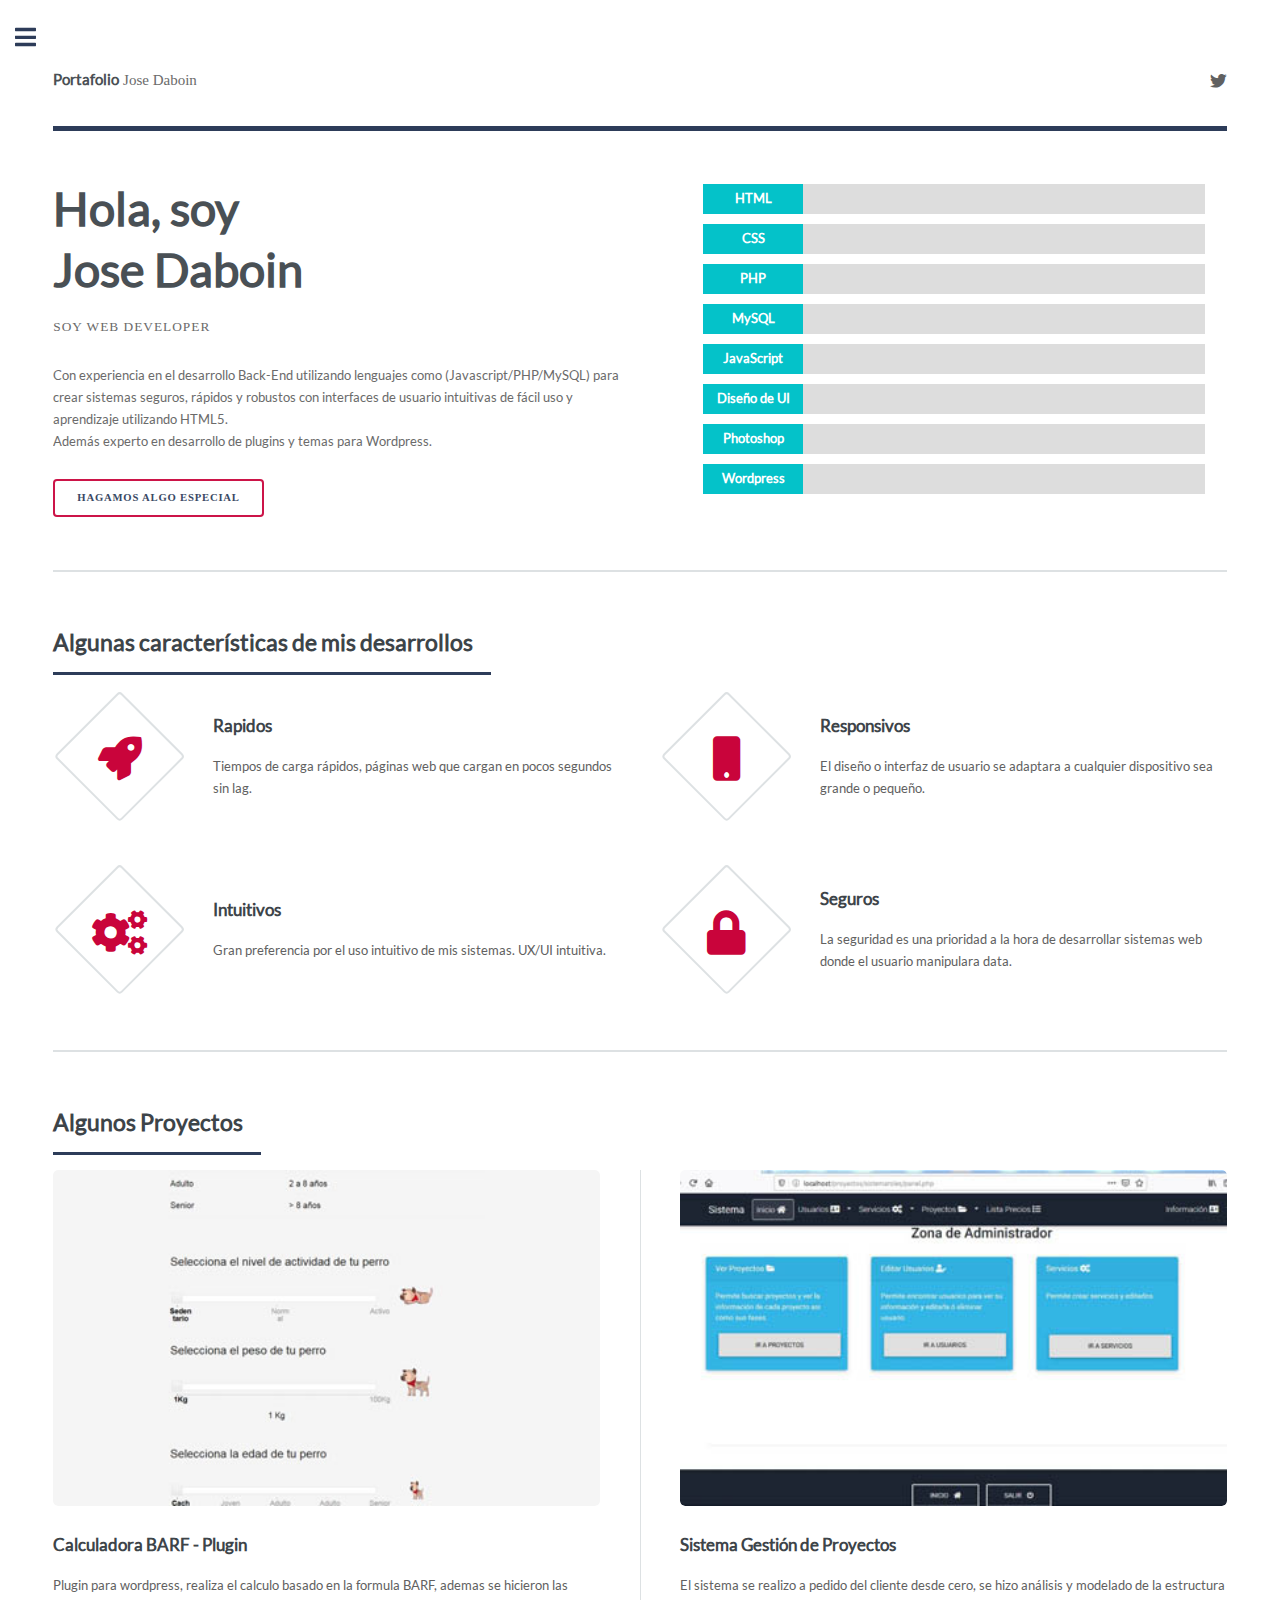
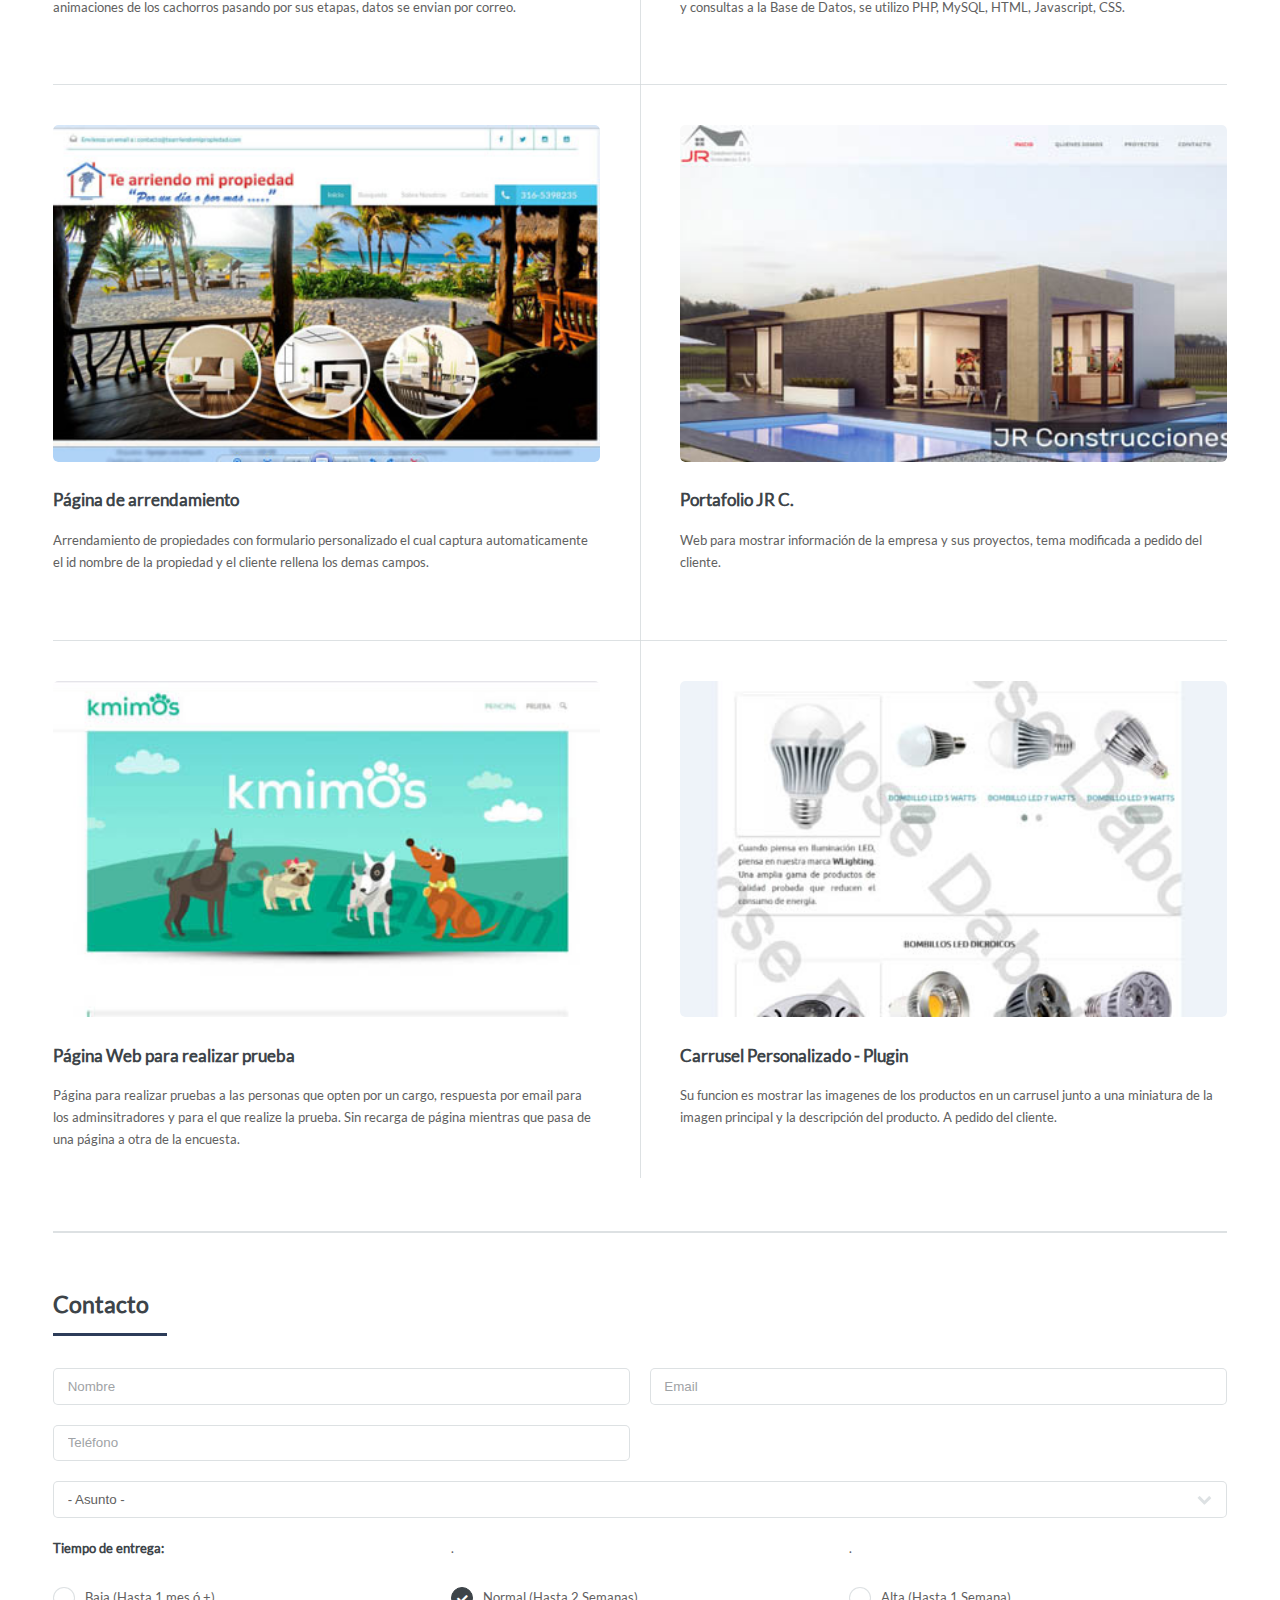
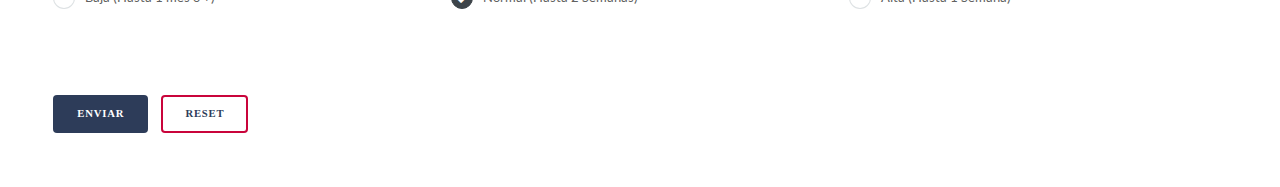
<file: index.html>
<!DOCTYPE HTML>

<html lang="es">
	<head>
		<title>Jose Felipe Daboin Valera | josedaboinv</title>
		<meta name="description" content="Portafolio web de Jose Daboin, Web Developer, desarrollo sitios y aplicaciones Web utilizando lenguajes como HTML5 PHP Javascript. Experto en Wordpress">
		<meta charset="utf-8" />
		<link rel="canonical" href="https://josedaboinv.github.io/" />
		<meta name="viewport" content="width=device-width, initial-scale=1, user-scalable=no" />	
		<meta property="og:type" content="article" />
		<meta property="og:title" content="Jose Felipe Daboin Valera | josedaboinv" />
		<meta property="og:description" content="Portafolio web de Jose Daboin, Web Developer, desarrollo sitios y aplicaciones Web utilizando lenguajes como HTML5 PHP Javascript. Experto en Wordpress" />
		<meta property="og:image" content="https://josedaboinv.github.io/images/josedaboinsocial.png" />
		<meta property="og:url" content="https://josedaboinv.github.io/" />
		<meta property="og:site_name" content="Jose Felipe Daboin Valera" />
		<meta name="twitter:title" content="Jose Felipe Daboin Valera | josedaboinv">
		<meta name="twitter:description" content="Portafolio web de Jose Daboin, Web Developer, desarrollo sitios y aplicaciones Web utilizando lenguajes como HTML5 PHP Javascript. Experto en Wordpress">
		<meta name="twitter:image" content="https://josedaboinv.github.io/images/josedaboinsocial.png">
		<meta name="twitter:site" content="@josedaboinv">
		<meta name="twitter:creator" content="@josedaboinv">		
		<link rel="icon"  type="image/png"  href="favicon2.png">
		<link rel="stylesheet" href="assets/css/main.css" />
		<meta name="google-site-verification" content="BMXy4KEHOt7tzAjM5jwN40KdyVfowk1-WPLB0gwUYv4" />
	</head>
	<body class="is-preload">
		
		<!-- preloader start -->
		<div id="preloader">
			<div class="flex-container">
			<div class="row"> 
			<div class="flex-item"> 
				<img src="images/josedaboinpreload.png" class="">
			</div>
			</div>
			</div>
			
			<span class="cssload-loader"><img src="images/ball-triangle.svg" width="40" alt=""></span>
		</div>
		<!-- /.end preloader -->
		
		<!-- Wrapper -->
			<div id="wrapper" class="top_pg">

				<!-- Main -->
					<div id="main">
						<div class="inner">

							<!-- Header -->
								<header id="header">
									<a href="index.html" class="logo"><strong>Portafolio</strong> Jose Daboin</a>
									<ul class="icons">
										<li><a href="https://twitter.com/josedaboinv" target="_blank" class="icon brands fa-twitter"><span class="label">Twitter</span></a></li>
										<!--
										<li><a href="#" class="icon brands fa-facebook-f"><span class="label">Facebook</span></a></li>
										<li><a href="#" class="icon brands fa-snapchat-ghost"><span class="label">Snapchat</span></a></li>
										<li><a href="#" class="icon brands fa-instagram"><span class="label">Instagram</span></a></li>
										<li><a href="#" class="icon brands fa-medium-m"><span class="label">Medium</span></a></li> -->
									</ul>
								</header>

							<!-- Banner -->
								<section id="banner">
									<div class="row">
										<div class="col-6 col-12-small">
												<div class="content howare">
												<header>
													<h1 class="title-nm">Hola, soy<br />
													Jose Daboin</h1>
													<p>Soy Web Developer</p>
												</header>
												<p>Con experiencia en el desarrollo Back-End utilizando lenguajes como (Javascript/PHP/MySQL) para crear sistemas seguros, rápidos y robustos con interfaces de usuario intuitivas de fácil uso y aprendizaje utilizando HTML5.<br>
												Además experto en desarrollo de plugins y temas para Wordpress. </p>
												<ul class="actions">
													<li class=""><a style="display:block !important;" href="javascript:void(0)" rel="nofollow"  class="button big targetc btn-nm" data-section="contac_pg">Hagamos algo especial</a></li>
												</ul>
											</div>
										</div>
										
										<div class="col-6 col-12-small">
											<span class="image object">
												
												<div class="container-sk">
												  <div class="skills pc90"><span class="sk-text"><span>HTML</span></span> <span class="porcent-sk">90%</span></div>
												</div>
												
												<div class="container-sk">
												  <div class="skills pc90"><span class="sk-text"><span>CSS</span></span> <span class="porcent-sk">90%</span></div>
												</div>
												<div class="container-sk">
												  <div class="skills pc85"><span class="sk-text"><span>PHP</span></span> <span class="porcent-sk">85%</span></div>
												</div>
												
												<div class="container-sk">
												  <div class="skills pc85"><span class="sk-text"><span>MySQL</span></span> <span class="porcent-sk">85%</span></div>
												</div>
												
												<div class="container-sk">
												  <div class="skills pc80"><span class="sk-text"><span>JavaScript</span></span> <span class="porcent-sk">80%</span></div>
												</div>
												
												<div class="container-sk">
												  <div class="skills pc50"><span class="sk-text"><span>Diseño de UI</span></span> <span class="porcent-sk">50%</span></div>
												</div>
												
												<div class="container-sk">
												  <div class="skills pc50"><span class="sk-text"><span>Photoshop</span></span> <span class="porcent-sk">50%</span></div>
												</div>

												<div class="container-sk">
												  <div class="skills pc90"><span class="sk-text"><span>Wordpress</span></span> <span class="porcent-sk">90%</span></div>
												</div>
												
											</span>
										</div>
									</div>
								</section>

							<!-- Section -->
								<section> 
									<header class="major caract carac_pg">
										<h2>Algunas características de mis desarrollos</h2>
									</header>
									<div class="features">
										<article>
											<span class="icon solid fa-rocket"></span>
											<div class="content">
												<h3>Rapidos</h3>
												<p>Tiempos de carga rápidos, páginas web que cargan en pocos segundos sin lag.</p>
											</div>
										</article>
										<article>
											<span class="icon solid fa-mobile"></span>
											<div class="content">
												<h3>Responsivos</h3>
												<p>El diseño o interfaz de usuario se adaptara a cualquier dispositivo sea grande o pequeño.</p>
											</div>
										</article>
										<article>
											<span class="icon solid fa-cogs"></span>
											<div class="content">
												<h3>Intuitivos</h3>
												<p>Gran preferencia por el uso intuitivo de mis sistemas. UX/UI intuitiva.</p>
											</div>
										</article>
										<article>
											<span class="icon solid fa-lock"></span>
											<div class="content">
												<h3>Seguros</h3>
												<p>La seguridad es una prioridad a la hora de desarrollar sistemas web donde el usuario manipulara data.</p>
											</div>
										</article>
									</div>
								</section>

								<!-- Section -->
								<section class="proy_pg">
									<header class="major">
										<h2>Algunos Proyectos</h2>
									</header>
									<div class="posts">
										<article>
											<a href="javascript:void(0)" rel="nofollow"  class="image"><img src="images/barf/small.jpg" alt="" /></a>
											<h3>Calculadora BARF - Plugin</h3>
											<p>Plugin para wordpress, realiza el calculo basado en la formula BARF, ademas se hicieron las animaciones de los cachorros pasando por sus etapas, datos se envian por correo. </p>
											<ul class="actions">
												<li><a href="#" class="button">More</a></li>
											</ul>
										</article>
										<article>
											<a href="javascript:void(0)" rel="nofollow"  class="image"><img src="images/sis/small.jpg" alt="" /></a>
											<h3>Sistema Gestión de Proyectos</h3>
											<p>El sistema se realizo a pedido del cliente desde cero, se hizo análisis y modelado de la estructura y consultas a la Base de Datos, se utilizo PHP, MySQL, HTML, Javascript, CSS.</p>
											<ul class="actions">
												<li><a href="#" class="button">More</a></li>
											</ul>
										</article>
										<article>
											<a href="javascript:void(0)" rel="nofollow"  class="image"><img src="images/arre/small.jpg" alt="" /></a>
											<h3>Página de arrendamiento</h3>
											<p>Arrendamiento de propiedades con formulario personalizado el cual captura automaticamente el id nombre de la propiedad y el cliente rellena los demas campos.</p>
											<ul class="actions">
												<li><a href="#" class="button">More</a></li>
											</ul>
										</article>
										<article>
											<a href="javascript:void(0)" rel="nofollow"  class="image"><img src="images/jr/small.jpg" alt="" /></a>
											<h3>Portafolio JR C.</h3>
											<p>Web para mostrar información de la empresa y sus proyectos, tema modificada a pedido del cliente.<br></p>
											<ul class="actions">
												<li><a href="#" class="button">More</a></li>
											</ul>
										</article>
										<article> 
											<a href="javascript:void(0)" rel="nofollow" class="image"><img src="images/srv/small.jpg" alt="" /></a>
											<h3>Página Web para realizar prueba</h3>
											<p>Página para realizar pruebas a las personas que opten por un cargo, respuesta por email para los adminsitradores y para el que realize la prueba. Sin recarga de página mientras que pasa de una página a otra de la encuesta. 
</p>
											<ul class="actions">
												<li><a href="#" class="button">More</a></li>
											</ul>
										</article>
										<article>
											<a href="javascript:void(0)"  rel="nofollow" class="image"><img src="images/wpplug2/small.jpg" alt="" /></a>
											<h3>Carrusel Personalizado - Plugin</h3>
											<p>Su funcion es mostrar las imagenes de los productos en un carrusel junto a una miniatura de la imagen principal y la descripción del producto. A pedido del cliente.<br></p>
											<ul class="actions " >
												<li><a href="#" class="button">More</a></li>
											</ul>
										</article>
									</div>
								</section>
								
								<!-- Section -->
								<section> 
									<header class="major caract contac_pg">
										<h2>Contacto</h2>
									</header>
									<!-- Form -->
									<h3></h3>

									<form method="post" action="javascript:void(0)">
										<div class="row gtr-uniform">
											<div class="col-6 col-12-xsmall">
												<input type="text" name="name" id="name" value="" placeholder="Nombre" required />
											</div>
											<div class="col-6 col-12-xsmall">
												<input type="email" name="email" id="email" value="" placeholder="Email" required />
											</div>
											<div class="col-6 col-12-xsmall">
												<input type="text" name="telf" id="telf" value="" placeholder="Teléfono" required />
											</div>
											<div class="col-6 col-12-xsmall">												
											</div>
											<!-- Break -->
											<div class="col-12">
												<select name="category" id="category" required>
													<option value="">- Asunto -</option>
													<option value="APP">Desarrollo App Web (PHP-MySQL-HTML-CSS-Javascript)</option>
													<option value="Página estática">Desarrollo de Página Web estática (Pre-Diseño)</option>
													<option value="Página Wordpress">Desarrollo de Página Web Wordpress (Pre-Diseño)</option>
													<option value="Plugin">Desarrollo de Plugin Wordpress</option>
													<option value="MOD PHP">Modificación PHP ó DB MySQL</option>
													<option value="MOD WP">Modificación de Wordpress</option>													
													<option value="Seguridad">Verificar Seguridad de Forms PHP/DB</option>
													<option value="plantilla HTML">Crear plantilla HTML a partir de diseño gráfico personalizado</option>
													<option value="plantilla Wordpress">Crear plantilla Wordpress a partir de diseño gráfico personalizado</option>													
												</select>
											</div>
											<!-- Break -->
											
											<div class="col-4 col-12-small">
												<p><b>Tiempo de entrega:</b></p>
												<input type="radio" id="demo-priority-low" name="demo-priority" >
												<label for="demo-priority-low">Baja (Hasta 1 mes ó +)</label>
											</div>
											<div class="col-4 col-12-small">
											<p>.</p>
												<input type="radio" id="demo-priority-normal" name="demo-priority" checked>
												<label for="demo-priority-normal">Normal (Hasta 2 Semanas)</label>
											</div>
											<div class="col-4 col-12-small">
											<p>.</p>
												<input type="radio" id="demo-priority-high" name="demo-priority">
												<label for="demo-priority-high">Alta (Hasta 1 Semana)</label>
											</div>
											<!-- Break -->
											<div class="col-6 col-12-small">
												
											</div>
											<div class="col-6 col-12-small">
												
											</div>
											<!-- Break -->
											<div class="col-12">
												
											</div>
											<!-- Break -->
											<div class="col-12">
											<p id="errorfm"></p>
											<div class="loader" id="loader"></div>	
												<ul class="actions">
													<li>
														<input type="submit" value="Enviar" id="submitbt1" class="primary" onclick="sumib_form()" />
													</li>
													<li><input type="reset" id="rest" value="Reset" /></li>
												</ul>																							
											</div>
										</div>
									</form>
								</section>

						</div>
					</div>

				<!-- Sidebar -->
					<div id="sidebar">
						<div class="inner">

							<!-- Search -->
								<section id="search" class="alt">
									<!--<form  action="#"  autocomplete="off">
										<input type="text" name="query" id="query" placeholder="Buscar" />
									</form>-->
								</section>

							<!-- Menu -->
								<nav id="menu">
									<img src="images/josedaboinv.png" class="logo">
									
									<header class="major">
										<h2>Menu</h2>										
									</header>
									
									<ul>
										<li><a href="javascript:void(0)" rel="nofollow" class="targetc" data-section="top_pg">Inicio</a></li>
										<li><a href="javascript:void(0)" rel="nofollow" class="targetc" data-section="carac_pg">Características</a></li>
										<li><a href="javascript:void(0)" rel="nofollow" class="targetc" data-section="proy_pg">Proyectos</a></li>
										<li><a href="javascript:void(0)" rel="nofollow" class="targetc" data-section="contac_pg" >Contacto</a></li>										
									</ul>
								</nav>
							
							<!-- Section -->
								<section>
									<header class="major">
										<h2>Contactame</h2>
									</header>
									<p></p>
									<ul class="contact">
										<li class="icon solid fa-envelope"><a href="#" rel="nofollow">josedaboin03@gmail.com</a></li>
										<li class="icon solid fa-phone">(+56)985991367</li>										
									</ul>
								</section>

							<!-- Footer -->
								<footer id="footer">
									<p class="copyright">Edición y animación: <b>Jose Daboin</b>. Design: <a href="https://html5up.net" rel="nofollow">HTML5 UP</a></p>
								</footer>

						</div>
					</div>

			</div>
			<a class="backtop targetc" id="backtop" data-section="top_pg" rel="nofollow"> <span class="icon solid fa-arrow-up"></span> </a>
			
			
		<!-- Scripts -->
			<!--<script src="assets/js/jquery-3.4.1.min.js"></script>-->
			<script src="assets/js/jquery.min.js"></script>
			<script src="assets/js/browser.min.js"></script>
			<script src="assets/js/breakpoints.min.js"></script>
			<script src="assets/js/util.js"></script>
			<script src="assets/js/main.js"></script>
			<script src="assets/js/velocity.min.js"></script>
			<script src="assets/js/other.js"></script>
	</body>
</html>
</file>
<file: assets/css/main.css>
@import url(fontawesome-all.min.css);

@font-face {
  font-family: "Raleway";
  src: url("../../assets/fonts/Lato-Regular.ttf");
}
/*
	Editorial by HTML5 UP
	html5up.net | @ajlkn
	Free for personal and commercial use under the CCA 3.0 license (html5up.net/license)
*/
html, body, div, span, applet, object,
iframe, h1, h2, h3, h4, h5, h6, p, blockquote,
pre, a, abbr, acronym, address, big, cite,
code, del, dfn, em, img, ins, kbd, q, s, samp,
small, strike, strong, sub, sup, tt, var, b,
u, i, center, dl, dt, dd, ol, ul, li, fieldset,
form, label, legend, table, caption, tbody,
tfoot, thead, tr, th, td, article, aside,
canvas, details, embed, figure, figcaption,
footer, header, hgroup, menu, nav, output, ruby,
section, summary, time, mark, audio, video {
  margin: 0;
  padding: 0;
  border: 0;
  font-size: 100%;
  font-family: "Raleway";
  vertical-align: baseline; }

article, aside, details, figcaption, figure,
footer, header, hgroup, menu, nav, section {
  display: block; }

body {
  line-height: 1; }

ol, ul {
  list-style: none; }

blockquote, q {
  quotes: none; }
  blockquote:before, blockquote:after, q:before, q:after {
    content: '';
    content: none; }

table {
  border-collapse: collapse;
  border-spacing: 0; }

body {
  -webkit-text-size-adjust: none;   
  }

mark {
  background-color: transparent;
  color: inherit; }

input::-moz-focus-inner {
  border: 0;
  padding: 0; }

input, select, textarea {
  -moz-appearance: none;
  -webkit-appearance: none;
  -ms-appearance: none;
  appearance: none; }

/* Basic */
@-ms-viewport {
  width: device-width; }

body {
  -ms-overflow-style: scrollbar; }

@media screen and (max-width: 480px) {
  html, body {
    min-width: 320px; } }

html {
  box-sizing: border-box; }

*, *:before, *:after {
  box-sizing: inherit; }

body {
  background: #ffffff; }
  body.is-preload *, body.is-preload *:before, body.is-preload *:after, body.is-resizing *, body.is-resizing *:before, body.is-resizing *:after {
    -moz-animation: none !important;
    -webkit-animation: none !important;
    -ms-animation: none !important;
    animation: none !important;
    -moz-transition: none !important;
    -webkit-transition: none !important;
    -ms-transition: none !important;
    transition: none !important; }

/* Type */
body, input, select, textarea {
  color: #616161;
  font-family: "Open Sans", sans-serif;
  font-size: 13pt;
  font-weight: 400;
  line-height: 1.65; }
  @media screen and (max-width: 1680px) {
    body, input, select, textarea {
      font-size: 11pt; } }
  @media screen and (max-width: 1280px) {
    body, input, select, textarea {
      font-size: 10pt; } }
  @media screen and (max-width: 360px) {
    body, input, select, textarea {
      font-size: 9pt; } }

a {
  -moz-transition: color 0.2s ease-in-out, border-bottom-color 0.2s ease-in-out;
  -webkit-transition: color 0.2s ease-in-out, border-bottom-color 0.2s ease-in-out;
  -ms-transition: color 0.2s ease-in-out, border-bottom-color 0.2s ease-in-out;
  transition: color 0.2s ease-in-out, border-bottom-color 0.2s ease-in-out;
  border-bottom: dotted 1px;
  color: #2d3c59;
  text-decoration: none; }
  a:hover {
    border-bottom-color: #2d3c59;
    color: #2d3c59 !important; }
    a:hover strong {
      color: inherit; }

strong, b {
  color: #3d4449;
  font-weight: 600; }

em, i {
  font-style: italic; }

p {
  margin: 0 0 2em 0; }

h1, h2, h3, h4, h5, h6 {
  color: #3d4449;
  font-family: "Raleway";
  font-weight: 700;
  line-height: 1.5;
  margin: 0 0 1em 0; }
  h1 a, h2 a, h3 a, h4 a, h5 a, h6 a {
    color: inherit;
    text-decoration: none;
    border-bottom: 0; }

h1 {
  font-size: 4em;
  margin: 0 0 0.5em 0;
  line-height: 1.3; }

h2 {
  font-size: 1.75em; }

h3 {
  font-size: 1.25em; }

h4 {
  font-size: 1.1em; }

h5 {
  font-size: 0.9em; }

h6 {
  font-size: 0.7em; }

@media screen and (max-width: 1680px) {
  h1 {
    font-size: 3.5em; } }

@media screen and (max-width: 980px) {
  h1 {
    font-size: 3.25em; } }

@media screen and (max-width: 736px) {
  h1 {
    font-size: 2em;
    line-height: 1.4; }
  h2 {
    font-size: 1.5em; } }

sub {
  font-size: 0.8em;
  position: relative;
  top: 0.5em; }

sup {
  font-size: 0.8em;
  position: relative;
  top: -0.5em; }

blockquote {
  border-left: solid 3px rgba(210, 215, 217, 0.75);
  font-style: italic;
  margin: 0 0 2em 0;
  padding: 0.5em 0 0.5em 2em; }

code {
  background: rgba(230, 235, 237, 0.25);
  border-radius: 0.375em;
  border: solid 1px rgba(210, 215, 217, 0.75);
  font-family: "Courier New", monospace;
  font-size: 0.9em;
  margin: 0 0.25em;
  padding: 0.25em 0.65em; }

pre {
  -webkit-overflow-scrolling: touch;
  font-family: "Courier New", monospace;
  font-size: 0.9em;
  margin: 0 0 2em 0; }
  pre code {
    display: block;
    line-height: 1.75;
    padding: 1em 1.5em;
    overflow-x: auto; }

hr {
  border: 0;
  border-bottom: solid 1px rgba(210, 215, 217, 0.75);
  margin: 2em 0; }
  hr.major {
    margin: 3em 0; }

.align-left {
  text-align: left; }

.align-center {
  text-align: center; }

.align-right {
  text-align: right; }

/* Row */
.row {
  display: flex;
  flex-wrap: wrap;
  box-sizing: border-box;
  align-items: stretch; }
  .row > * {
    box-sizing: border-box; }
  .row.gtr-uniform > * > :last-child {
    margin-bottom: 0; }
  .row.aln-left {
    justify-content: flex-start; }
  .row.aln-center {
    justify-content: center; }
  .row.aln-right {
    justify-content: flex-end; }
  .row.aln-top {
    align-items: flex-start; }
  .row.aln-middle {
    align-items: center; }
  .row.aln-bottom {
    align-items: flex-end; }
  .row > .imp {
    order: -1; }
  .row > .col-1 {
    width: 8.33333%; }
  .row > .off-1 {
    margin-left: 8.33333%; }
  .row > .col-2 {
    width: 16.66667%; }
  .row > .off-2 {
    margin-left: 16.66667%; }
  .row > .col-3 {
    width: 25%; }
  .row > .off-3 {
    margin-left: 25%; }
  .row > .col-4 {
    width: 33.33333%; }
  .row > .off-4 {
    margin-left: 33.33333%; }
  .row > .col-5 {
    width: 41.66667%; }
  .row > .off-5 {
    margin-left: 41.66667%; }
  .row > .col-6 {
    width: 50%; }
  .row > .off-6 {
    margin-left: 50%; }
  .row > .col-7 {
    width: 58.33333%; }
  .row > .off-7 {
    margin-left: 58.33333%; }
  .row > .col-8 {
    width: 66.66667%; }
  .row > .off-8 {
    margin-left: 66.66667%; }
  .row > .col-9 {
    width: 75%; }
  .row > .off-9 {
    margin-left: 75%; }
  .row > .col-10 {
    width: 83.33333%; }
  .row > .off-10 {
    margin-left: 83.33333%; }
  .row > .col-11 {
    width: 91.66667%; }
  .row > .off-11 {
    margin-left: 91.66667%; }
  .row > .col-12 {
    width: 100%; }
  .row > .off-12 {
    margin-left: 100%; }
  .row.gtr-0 {
    margin-top: 0;
    margin-left: 0em; }
    .row.gtr-0 > * {
      padding: 0 0 0 0em; }
    .row.gtr-0.gtr-uniform {
      margin-top: 0em; }
      .row.gtr-0.gtr-uniform > * {
        padding-top: 0em; }
  .row.gtr-25 {
    margin-top: 0;
    margin-left: -0.375em; }
    .row.gtr-25 > * {
      padding: 0 0 0 0.375em; }
    .row.gtr-25.gtr-uniform {
      margin-top: -0.375em; }
      .row.gtr-25.gtr-uniform > * {
        padding-top: 0.375em; }
  .row.gtr-50 {
    margin-top: 0;
    margin-left: -0.75em; }
    .row.gtr-50 > * {
      padding: 0 0 0 0.75em; }
    .row.gtr-50.gtr-uniform {
      margin-top: -0.75em; }
      .row.gtr-50.gtr-uniform > * {
        padding-top: 0.75em; }
  .row {
    margin-top: 0;
    margin-left: -1.5em; }
    .row > * {
      padding: 0 0 0 1.5em; }
    .row.gtr-uniform {
      margin-top: -1.5em; }
      .row.gtr-uniform > * {
        padding-top: 1.5em; }
  .row.gtr-150 {
    margin-top: 0;
    margin-left: -2.25em; }
    .row.gtr-150 > * {
      padding: 0 0 0 2.25em; }
    .row.gtr-150.gtr-uniform {
      margin-top: -2.25em; }
      .row.gtr-150.gtr-uniform > * {
        padding-top: 2.25em; }
  .row.gtr-200 {
    margin-top: 0;
    margin-left: -3em; }
    .row.gtr-200 > * {
      padding: 0 0 0 3em; }
    .row.gtr-200.gtr-uniform {
      margin-top: -3em; }
      .row.gtr-200.gtr-uniform > * {
        padding-top: 3em; }
  @media screen and (max-width: 1680px) {
    .row {
      display: flex;
      flex-wrap: wrap;
      box-sizing: border-box;
      align-items: stretch; }
      .row > * {
        box-sizing: border-box; }
      .row.gtr-uniform > * > :last-child {
        margin-bottom: 0; }
      .row.aln-left {
        justify-content: flex-start; }
      .row.aln-center {
        justify-content: center; }
      .row.aln-right {
        justify-content: flex-end; }
      .row.aln-top {
        align-items: flex-start; }
      .row.aln-middle {
        align-items: center; }
      .row.aln-bottom {
        align-items: flex-end; }
      .row > .imp-xlarge {
        order: -1; }
      .row > .col-1-xlarge {
        width: 8.33333%; }
      .row > .off-1-xlarge {
        margin-left: 8.33333%; }
      .row > .col-2-xlarge {
        width: 16.66667%; }
      .row > .off-2-xlarge {
        margin-left: 16.66667%; }
      .row > .col-3-xlarge {
        width: 25%; }
      .row > .off-3-xlarge {
        margin-left: 25%; }
      .row > .col-4-xlarge {
        width: 33.33333%; }
      .row > .off-4-xlarge {
        margin-left: 33.33333%; }
      .row > .col-5-xlarge {
        width: 41.66667%; }
      .row > .off-5-xlarge {
        margin-left: 41.66667%; }
      .row > .col-6-xlarge {
        width: 50%; }
      .row > .off-6-xlarge {
        margin-left: 50%; }
      .row > .col-7-xlarge {
        width: 58.33333%; }
      .row > .off-7-xlarge {
        margin-left: 58.33333%; }
      .row > .col-8-xlarge {
        width: 66.66667%; }
      .row > .off-8-xlarge {
        margin-left: 66.66667%; }
      .row > .col-9-xlarge {
        width: 75%; }
      .row > .off-9-xlarge {
        margin-left: 75%; }
      .row > .col-10-xlarge {
        width: 83.33333%; }
      .row > .off-10-xlarge {
        margin-left: 83.33333%; }
      .row > .col-11-xlarge {
        width: 91.66667%; }
      .row > .off-11-xlarge {
        margin-left: 91.66667%; }
      .row > .col-12-xlarge {
        width: 100%; }
      .row > .off-12-xlarge {
        margin-left: 100%; }
      .row.gtr-0 {
        margin-top: 0;
        margin-left: 0em; }
        .row.gtr-0 > * {
          padding: 0 0 0 0em; }
        .row.gtr-0.gtr-uniform {
          margin-top: 0em; }
          .row.gtr-0.gtr-uniform > * {
            padding-top: 0em; }
      .row.gtr-25 {
        margin-top: 0;
        margin-left: -0.375em; }
        .row.gtr-25 > * {
          padding: 0 0 0 0.375em; }
        .row.gtr-25.gtr-uniform {
          margin-top: -0.375em; }
          .row.gtr-25.gtr-uniform > * {
            padding-top: 0.375em; }
      .row.gtr-50 {
        margin-top: 0;
        margin-left: -0.75em; }
        .row.gtr-50 > * {
          padding: 0 0 0 0.75em; }
        .row.gtr-50.gtr-uniform {
          margin-top: -0.75em; }
          .row.gtr-50.gtr-uniform > * {
            padding-top: 0.75em; }
      .row {
        margin-top: 0;
        margin-left: -1.5em; }
        .row > * {
          padding: 0 0 0 1.5em; }
        .row.gtr-uniform {
          margin-top: -1.5em; }
          .row.gtr-uniform > * {
            padding-top: 1.5em; }
      .row.gtr-150 {
        margin-top: 0;
        margin-left: -2.25em; }
        .row.gtr-150 > * {
          padding: 0 0 0 2.25em; }
        .row.gtr-150.gtr-uniform {
          margin-top: -2.25em; }
          .row.gtr-150.gtr-uniform > * {
            padding-top: 2.25em; }
      .row.gtr-200 {
        margin-top: 0;
        margin-left: -3em; }
        .row.gtr-200 > * {
          padding: 0 0 0 3em; }
        .row.gtr-200.gtr-uniform {
          margin-top: -3em; }
          .row.gtr-200.gtr-uniform > * {
            padding-top: 3em; } }
  @media screen and (max-width: 1280px) {
    .row {
      display: flex;
      flex-wrap: wrap;
      box-sizing: border-box;
      align-items: stretch; }
      .row > * {
        box-sizing: border-box; }
      .row.gtr-uniform > * > :last-child {
        margin-bottom: 0; }
      .row.aln-left {
        justify-content: flex-start; }
      .row.aln-center {
        justify-content: center; }
      .row.aln-right {
        justify-content: flex-end; }
      .row.aln-top {
        align-items: flex-start; }
      .row.aln-middle {
        align-items: center; }
      .row.aln-bottom {
        align-items: flex-end; }
      .row > .imp-large {
        order: -1; }
      .row > .col-1-large {
        width: 8.33333%; }
      .row > .off-1-large {
        margin-left: 8.33333%; }
      .row > .col-2-large {
        width: 16.66667%; }
      .row > .off-2-large {
        margin-left: 16.66667%; }
      .row > .col-3-large {
        width: 25%; }
      .row > .off-3-large {
        margin-left: 25%; }
      .row > .col-4-large {
        width: 33.33333%; }
      .row > .off-4-large {
        margin-left: 33.33333%; }
      .row > .col-5-large {
        width: 41.66667%; }
      .row > .off-5-large {
        margin-left: 41.66667%; }
      .row > .col-6-large {
        width: 50%; }
      .row > .off-6-large {
        margin-left: 50%; }
      .row > .col-7-large {
        width: 58.33333%; }
      .row > .off-7-large {
        margin-left: 58.33333%; }
      .row > .col-8-large {
        width: 66.66667%; }
      .row > .off-8-large {
        margin-left: 66.66667%; }
      .row > .col-9-large {
        width: 75%; }
      .row > .off-9-large {
        margin-left: 75%; }
      .row > .col-10-large {
        width: 83.33333%; }
      .row > .off-10-large {
        margin-left: 83.33333%; }
      .row > .col-11-large {
        width: 91.66667%; }
      .row > .off-11-large {
        margin-left: 91.66667%; }
      .row > .col-12-large {
        width: 100%; }
      .row > .off-12-large {
        margin-left: 100%; }
      .row.gtr-0 {
        margin-top: 0;
        margin-left: 0em; }
        .row.gtr-0 > * {
          padding: 0 0 0 0em; }
        .row.gtr-0.gtr-uniform {
          margin-top: 0em; }
          .row.gtr-0.gtr-uniform > * {
            padding-top: 0em; }
      .row.gtr-25 {
        margin-top: 0;
        margin-left: -0.375em; }
        .row.gtr-25 > * {
          padding: 0 0 0 0.375em; }
        .row.gtr-25.gtr-uniform {
          margin-top: -0.375em; }
          .row.gtr-25.gtr-uniform > * {
            padding-top: 0.375em; }
      .row.gtr-50 {
        margin-top: 0;
        margin-left: -0.75em; }
        .row.gtr-50 > * {
          padding: 0 0 0 0.75em; }
        .row.gtr-50.gtr-uniform {
          margin-top: -0.75em; }
          .row.gtr-50.gtr-uniform > * {
            padding-top: 0.75em; }
      .row {
        margin-top: 0;
        margin-left: -1.5em; }
        .row > * {
          padding: 0 0 0 1.5em; }
        .row.gtr-uniform {
          margin-top: -1.5em; }
          .row.gtr-uniform > * {
            padding-top: 1.5em; }
      .row.gtr-150 {
        margin-top: 0;
        margin-left: -2.25em; }
        .row.gtr-150 > * {
          padding: 0 0 0 2.25em; }
        .row.gtr-150.gtr-uniform {
          margin-top: -2.25em; }
          .row.gtr-150.gtr-uniform > * {
            padding-top: 2.25em; }
      .row.gtr-200 {
        margin-top: 0;
        margin-left: -3em; }
        .row.gtr-200 > * {
          padding: 0 0 0 3em; }
        .row.gtr-200.gtr-uniform {
          margin-top: -3em; }
          .row.gtr-200.gtr-uniform > * {
            padding-top: 3em; } }
  @media screen and (max-width: 980px) {
    .row {
      display: flex;
      flex-wrap: wrap;
      box-sizing: border-box;
      align-items: stretch; }
      .row > * {
        box-sizing: border-box; }
      .row.gtr-uniform > * > :last-child {
        margin-bottom: 0; }
      .row.aln-left {
        justify-content: flex-start; }
      .row.aln-center {
        justify-content: center; }
      .row.aln-right {
        justify-content: flex-end; }
      .row.aln-top {
        align-items: flex-start; }
      .row.aln-middle {
        align-items: center; }
      .row.aln-bottom {
        align-items: flex-end; }
      .row > .imp-medium {
        order: -1; }
      .row > .col-1-medium {
        width: 8.33333%; }
      .row > .off-1-medium {
        margin-left: 8.33333%; }
      .row > .col-2-medium {
        width: 16.66667%; }
      .row > .off-2-medium {
        margin-left: 16.66667%; }
      .row > .col-3-medium {
        width: 25%; }
      .row > .off-3-medium {
        margin-left: 25%; }
      .row > .col-4-medium {
        width: 33.33333%; }
      .row > .off-4-medium {
        margin-left: 33.33333%; }
      .row > .col-5-medium {
        width: 41.66667%; }
      .row > .off-5-medium {
        margin-left: 41.66667%; }
      .row > .col-6-medium {
        width: 50%; }
      .row > .off-6-medium {
        margin-left: 50%; }
      .row > .col-7-medium {
        width: 58.33333%; }
      .row > .off-7-medium {
        margin-left: 58.33333%; }
      .row > .col-8-medium {
        width: 66.66667%; }
      .row > .off-8-medium {
        margin-left: 66.66667%; }
      .row > .col-9-medium {
        width: 75%; }
      .row > .off-9-medium {
        margin-left: 75%; }
      .row > .col-10-medium {
        width: 83.33333%; }
      .row > .off-10-medium {
        margin-left: 83.33333%; }
      .row > .col-11-medium {
        width: 91.66667%; }
      .row > .off-11-medium {
        margin-left: 91.66667%; }
      .row > .col-12-medium {
        width: 100%; }
      .row > .off-12-medium {
        margin-left: 100%; }
      .row.gtr-0 {
        margin-top: 0;
        margin-left: 0em; }
        .row.gtr-0 > * {
          padding: 0 0 0 0em; }
        .row.gtr-0.gtr-uniform {
          margin-top: 0em; }
          .row.gtr-0.gtr-uniform > * {
            padding-top: 0em; }
      .row.gtr-25 {
        margin-top: 0;
        margin-left: -0.375em; }
        .row.gtr-25 > * {
          padding: 0 0 0 0.375em; }
        .row.gtr-25.gtr-uniform {
          margin-top: -0.375em; }
          .row.gtr-25.gtr-uniform > * {
            padding-top: 0.375em; }
      .row.gtr-50 {
        margin-top: 0;
        margin-left: -0.75em; }
        .row.gtr-50 > * {
          padding: 0 0 0 0.75em; }
        .row.gtr-50.gtr-uniform {
          margin-top: -0.75em; }
          .row.gtr-50.gtr-uniform > * {
            padding-top: 0.75em; }
      .row {
        margin-top: 0;
        margin-left: -1.5em; }
        .row > * {
          padding: 0 0 0 1.5em; }
        .row.gtr-uniform {
          margin-top: -1.5em; }
          .row.gtr-uniform > * {
            padding-top: 1.5em; }
      .row.gtr-150 {
        margin-top: 0;
        margin-left: -2.25em; }
        .row.gtr-150 > * {
          padding: 0 0 0 2.25em; }
        .row.gtr-150.gtr-uniform {
          margin-top: -2.25em; }
          .row.gtr-150.gtr-uniform > * {
            padding-top: 2.25em; }
      .row.gtr-200 {
        margin-top: 0;
        margin-left: -3em; }
        .row.gtr-200 > * {
          padding: 0 0 0 3em; }
        .row.gtr-200.gtr-uniform {
          margin-top: -3em; }
          .row.gtr-200.gtr-uniform > * {
            padding-top: 3em; } }
  @media screen and (max-width: 736px) {
    .row {
      display: flex;
      flex-wrap: wrap;
      box-sizing: border-box;
      align-items: stretch; }
      .row > * {
        box-sizing: border-box; }
      .row.gtr-uniform > * > :last-child {
        margin-bottom: 0; }
      .row.aln-left {
        justify-content: flex-start; }
      .row.aln-center {
        justify-content: center; }
      .row.aln-right {
        justify-content: flex-end; }
      .row.aln-top {
        align-items: flex-start; }
      .row.aln-middle {
        align-items: center; }
      .row.aln-bottom {
        align-items: flex-end; }
      .row > .imp-small {
        order: -1; }
      .row > .col-1-small {
        width: 8.33333%; }
      .row > .off-1-small {
        margin-left: 8.33333%; }
      .row > .col-2-small {
        width: 16.66667%; }
      .row > .off-2-small {
        margin-left: 16.66667%; }
      .row > .col-3-small {
        width: 25%; }
      .row > .off-3-small {
        margin-left: 25%; }
      .row > .col-4-small {
        width: 33.33333%; }
      .row > .off-4-small {
        margin-left: 33.33333%; }
      .row > .col-5-small {
        width: 41.66667%; }
      .row > .off-5-small {
        margin-left: 41.66667%; }
      .row > .col-6-small {
        width: 50%; }
      .row > .off-6-small {
        margin-left: 50%; }
      .row > .col-7-small {
        width: 58.33333%; }
      .row > .off-7-small {
        margin-left: 58.33333%; }
      .row > .col-8-small {
        width: 66.66667%; }
      .row > .off-8-small {
        margin-left: 66.66667%; }
      .row > .col-9-small {
        width: 75%; }
      .row > .off-9-small {
        margin-left: 75%; }
      .row > .col-10-small {
        width: 83.33333%; }
      .row > .off-10-small {
        margin-left: 83.33333%; }
      .row > .col-11-small {
        width: 91.66667%; }
      .row > .off-11-small {
        margin-left: 91.66667%; }
      .row > .col-12-small {
        width: 100%; }
      .row > .off-12-small {
        margin-left: 100%; }
      .row.gtr-0 {
        margin-top: 0;
        margin-left: 0em; }
        .row.gtr-0 > * {
          padding: 0 0 0 0em; }
        .row.gtr-0.gtr-uniform {
          margin-top: 0em; }
          .row.gtr-0.gtr-uniform > * {
            padding-top: 0em; }
      .row.gtr-25 {
        margin-top: 0;
        margin-left: -0.375em; }
        .row.gtr-25 > * {
          padding: 0 0 0 0.375em; }
        .row.gtr-25.gtr-uniform {
          margin-top: -0.375em; }
          .row.gtr-25.gtr-uniform > * {
            padding-top: 0.375em; }
      .row.gtr-50 {
        margin-top: 0;
        margin-left: -0.75em; }
        .row.gtr-50 > * {
          padding: 0 0 0 0.75em; }
        .row.gtr-50.gtr-uniform {
          margin-top: -0.75em; }
          .row.gtr-50.gtr-uniform > * {
            padding-top: 0.75em; }
      .row {
        margin-top: 0;
        margin-left: -1.5em; }
        .row > * {
          padding: 0 0 0 1.5em; }
        .row.gtr-uniform {
          margin-top: -1.5em; }
          .row.gtr-uniform > * {
            padding-top: 1.5em; }
      .row.gtr-150 {
        margin-top: 0;
        margin-left: -2.25em; }
        .row.gtr-150 > * {
          padding: 0 0 0 2.25em; }
        .row.gtr-150.gtr-uniform {
          margin-top: -2.25em; }
          .row.gtr-150.gtr-uniform > * {
            padding-top: 2.25em; }
      .row.gtr-200 {
        margin-top: 0;
        margin-left: -3em; }
        .row.gtr-200 > * {
          padding: 0 0 0 3em; }
        .row.gtr-200.gtr-uniform {
          margin-top: -3em; }
          .row.gtr-200.gtr-uniform > * {
            padding-top: 3em; } }
  @media screen and (max-width: 480px) {
    .row {
      display: flex;
      flex-wrap: wrap;
      box-sizing: border-box;
      align-items: stretch; }
      .row > * {
        box-sizing: border-box; }
      .row.gtr-uniform > * > :last-child {
        margin-bottom: 0; }
      .row.aln-left {
        justify-content: flex-start; }
      .row.aln-center {
        justify-content: center; }
      .row.aln-right {
        justify-content: flex-end; }
      .row.aln-top {
        align-items: flex-start; }
      .row.aln-middle {
        align-items: center; }
      .row.aln-bottom {
        align-items: flex-end; }
      .row > .imp-xsmall {
        order: -1; }
      .row > .col-1-xsmall {
        width: 8.33333%; }
      .row > .off-1-xsmall {
        margin-left: 8.33333%; }
      .row > .col-2-xsmall {
        width: 16.66667%; }
      .row > .off-2-xsmall {
        margin-left: 16.66667%; }
      .row > .col-3-xsmall {
        width: 25%; }
      .row > .off-3-xsmall {
        margin-left: 25%; }
      .row > .col-4-xsmall {
        width: 33.33333%; }
      .row > .off-4-xsmall {
        margin-left: 33.33333%; }
      .row > .col-5-xsmall {
        width: 41.66667%; }
      .row > .off-5-xsmall {
        margin-left: 41.66667%; }
      .row > .col-6-xsmall {
        width: 50%; }
      .row > .off-6-xsmall {
        margin-left: 50%; }
      .row > .col-7-xsmall {
        width: 58.33333%; }
      .row > .off-7-xsmall {
        margin-left: 58.33333%; }
      .row > .col-8-xsmall {
        width: 66.66667%; }
      .row > .off-8-xsmall {
        margin-left: 66.66667%; }
      .row > .col-9-xsmall {
        width: 75%; }
      .row > .off-9-xsmall {
        margin-left: 75%; }
      .row > .col-10-xsmall {
        width: 83.33333%; }
      .row > .off-10-xsmall {
        margin-left: 83.33333%; }
      .row > .col-11-xsmall {
        width: 91.66667%; }
      .row > .off-11-xsmall {
        margin-left: 91.66667%; }
      .row > .col-12-xsmall {
        width: 100%; }
      .row > .off-12-xsmall {
        margin-left: 100%; }
      .row.gtr-0 {
        margin-top: 0;
        margin-left: 0em; }
        .row.gtr-0 > * {
          padding: 0 0 0 0em; }
        .row.gtr-0.gtr-uniform {
          margin-top: 0em; }
          .row.gtr-0.gtr-uniform > * {
            padding-top: 0em; }
      .row.gtr-25 {
        margin-top: 0;
        margin-left: -0.375em; }
        .row.gtr-25 > * {
          padding: 0 0 0 0.375em; }
        .row.gtr-25.gtr-uniform {
          margin-top: -0.375em; }
          .row.gtr-25.gtr-uniform > * {
            padding-top: 0.375em; }
      .row.gtr-50 {
        margin-top: 0;
        margin-left: -0.75em; }
        .row.gtr-50 > * {
          padding: 0 0 0 0.75em; }
        .row.gtr-50.gtr-uniform {
          margin-top: -0.75em; }
          .row.gtr-50.gtr-uniform > * {
            padding-top: 0.75em; }
      .row {
        margin-top: 0;
        margin-left: -1.5em; }
        .row > * {
          padding: 0 0 0 1.5em; }
        .row.gtr-uniform {
          margin-top: -1.5em; }
          .row.gtr-uniform > * {
            padding-top: 1.5em; }
      .row.gtr-150 {
        margin-top: 0;
        margin-left: -2.25em; }
        .row.gtr-150 > * {
          padding: 0 0 0 2.25em; }
        .row.gtr-150.gtr-uniform {
          margin-top: -2.25em; }
          .row.gtr-150.gtr-uniform > * {
            padding-top: 2.25em; }
      .row.gtr-200 {
        margin-top: 0;
        margin-left: -3em; }
        .row.gtr-200 > * {
          padding: 0 0 0 3em; }
        .row.gtr-200.gtr-uniform {
          margin-top: -3em; }
          .row.gtr-200.gtr-uniform > * {
            padding-top: 3em; } }

/* Section/Article */
section.special, article.special {
  text-align: center; }

header p {
  font-family: "Roboto Slab", serif;
  font-size: 1em;
  font-weight: 400;
  letter-spacing: 0.075em;
  margin-top: -0.5em;
  text-transform: uppercase; }

header.major > :last-child {
  border-bottom: solid 3px #2d3c59;
  display: inline-block;
  margin: 0 0 2em 0;
  padding: 0 0.75em 0.5em 0; }

header.main > :last-child {
  margin: 0 0 1em 0; }

/* Form */
form {
  margin: 0 0 2em 0; }

label {
  color: #3d4449;
  display: block;
  font-size: 0.9em;
  font-weight: 600;
  margin: 0 0 1em 0; }

input[type="text"],
input[type="password"],
input[type="email"],
input[type="tel"],
input[type="search"],
input[type="url"],
select,
textarea {
  -moz-appearance: none;
  -webkit-appearance: none;
  -ms-appearance: none;
  appearance: none;
  background: #ffffff;
  border-radius: 0.375em;
  border: none;
  border: solid 1px rgba(210, 215, 217, 0.75);
  color: inherit;
  display: block;
  outline: 0;
  padding: 0 1em;
  text-decoration: none;
  width: 100%; }
  input[type="text"]:invalid,
  input[type="password"]:invalid,
  input[type="email"]:invalid,
  input[type="tel"]:invalid,
  input[type="search"]:invalid,
  input[type="url"]:invalid,
  select:invalid,
  textarea:invalid {
    box-shadow: none; }
  input[type="text"]:focus,
  input[type="password"]:focus,
  input[type="email"]:focus,
  input[type="tel"]:focus,
  input[type="search"]:focus,
  input[type="url"]:focus,
  select:focus,
  textarea:focus {
    border-color: #2d3c59;
    box-shadow: 0 0 0 1px #2d3c59; }

select {
  background-image: url("data:image/svg+xml;charset=utf8,%3Csvg xmlns='http://www.w3.org/2000/svg' width='40' height='40' preserveAspectRatio='none' viewBox='0 0 40 40'%3E%3Cpath d='M9.4,12.3l10.4,10.4l10.4-10.4c0.2-0.2,0.5-0.4,0.9-0.4c0.3,0,0.6,0.1,0.9,0.4l3.3,3.3c0.2,0.2,0.4,0.5,0.4,0.9 c0,0.4-0.1,0.6-0.4,0.9L20.7,31.9c-0.2,0.2-0.5,0.4-0.9,0.4c-0.3,0-0.6-0.1-0.9-0.4L4.3,17.3c-0.2-0.2-0.4-0.5-0.4-0.9 c0-0.4,0.1-0.6,0.4-0.9l3.3-3.3c0.2-0.2,0.5-0.4,0.9-0.4S9.1,12.1,9.4,12.3z' fill='rgba(210, 215, 217, 0.75)' /%3E%3C/svg%3E");
  background-size: 1.25em;
  background-repeat: no-repeat;
  background-position: calc(100% - 1em) center;
  height: 2.75em;
  padding-right: 2.75em;
  text-overflow: ellipsis; }
  select option {
    color: #3d4449;
    background: #ffffff; }
  select:focus::-ms-value {
    background-color: transparent; }
  select::-ms-expand {
    display: none; }

input[type="text"],
input[type="password"],
input[type="email"],
input[type="tel"],
input[type="search"],
input[type="url"],
select {
  height: 2.75em; }

textarea {
  padding: 0.75em 1em; }

input[type="checkbox"],
input[type="radio"] {
  -moz-appearance: none;
  -webkit-appearance: none;
  -ms-appearance: none;
  appearance: none;
  display: block;
  float: left;
  margin-right: -2em;
  opacity: 0;
  width: 1em;
  z-index: -1; }
  input[type="checkbox"] + label,
  input[type="radio"] + label {
    text-decoration: none;
    color: #616161;
    cursor: pointer;
    display: inline-block;
    font-size: 1em;
    font-weight: 400;
    padding-left: 2.4em;
    padding-right: 0.75em;
    position: relative; }
    input[type="checkbox"] + label:before,
    input[type="radio"] + label:before {
      -moz-osx-font-smoothing: grayscale;
      -webkit-font-smoothing: antialiased;
      display: inline-block;
      font-style: normal;
      font-variant: normal;
      text-rendering: auto;
      line-height: 1;
      text-transform: none !important;
      font-family: 'Font Awesome 5 Free';
      font-weight: 900; }
    input[type="checkbox"] + label:before,
    input[type="radio"] + label:before {
      background: #ffffff;
      border-radius: 0.375em;
      border: solid 1px rgba(210, 215, 217, 0.75);
      content: '';
      display: inline-block;
      font-size: 0.8em;
      height: 2.0625em;
      left: 0;
      line-height: 2.0625em;
      position: absolute;
      text-align: center;
      top: 0;
      width: 2.0625em; }
  input[type="checkbox"]:checked + label:before,
  input[type="radio"]:checked + label:before {
    background: #3d4449;
    border-color: #3d4449;
    color: #ffffff;
    content: '\f00c'; }
  input[type="checkbox"]:focus + label:before,
  input[type="radio"]:focus + label:before {
    border-color: #2d3c59;
    box-shadow: 0 0 0 1px #2d3c59; }

input[type="checkbox"] + label:before {
  border-radius: 0.375em; }

input[type="radio"] + label:before {
  border-radius: 100%; }

::-webkit-input-placeholder {
  color: #9fa3a6 !important;
  opacity: 1.0; }

:-moz-placeholder {
  color: #9fa3a6 !important;
  opacity: 1.0; }

::-moz-placeholder {
  color: #9fa3a6 !important;
  opacity: 1.0; }

:-ms-input-placeholder {
  color: #9fa3a6 !important;
  opacity: 1.0; }

/* Box */
.box {
  border-radius: 0.375em;
  border: solid 1px rgba(210, 215, 217, 0.75);
  margin-bottom: 2em;
  padding: 1.5em; }
  .box > :last-child,
  .box > :last-child > :last-child,
  .box > :last-child > :last-child > :last-child {
    margin-bottom: 0; }
  .box.alt {
    border: 0;
    border-radius: 0;
    padding: 0; }

/* Icon */
.icon {
  text-decoration: none;
  border-bottom: none;
  position: relative; }
  .icon:before {
    -moz-osx-font-smoothing: grayscale;
    -webkit-font-smoothing: antialiased;
    display: inline-block;
    font-style: normal;
    font-variant: normal;
    text-rendering: auto;
    line-height: 1;
    text-transform: none !important;
    font-family: 'Font Awesome 5 Free';
    font-weight: 400; }
  .icon > .label {
    display: none; }
  .icon:before {
    line-height: inherit; }
  .icon.solid:before {
    font-weight: 900; }
  .icon.brands:before {
    font-family: 'Font Awesome 5 Brands'; }

/* Image */
.image {
  border-radius: 0.375em;
  border: 0;
  display: inline-block;
  position: relative; }
  .image img {
    border-radius: 0.375em;
    display: block; }
  .image.left, .image.right {
    max-width: 40%; }
    .image.left img, .image.right img {
      width: 100%; }
  .image.left {
    float: left;
    padding: 0 1.5em 1em 0;
    top: 0.25em; }
  .image.right {
    float: right;
    padding: 0 0 1em 1.5em;
    top: 0.25em; }
  .image.fit {
    display: block;
    margin: 0 0 2em 0;
    width: 100%; }
    .image.fit img {
      width: 100%; }
  .image.main {
    display: block;
    margin: 0 0 3em 0;
    width: 100%; }
    .image.main img {
      width: 100%; }

a.image {
  overflow: hidden; }
  a.image img {
    -moz-transition: -moz-transform 0.2s ease;
    -webkit-transition: -webkit-transform 0.2s ease;
    -ms-transition: -ms-transform 0.2s ease;
    transition: transform 0.2s ease; }
  a.image:hover img {
    -moz-transform: scale(1.075);
    -webkit-transform: scale(1.075);
    -ms-transform: scale(1.075);
    transform: scale(1.075); }

/* List */
ol {
  list-style: decimal;
  margin: 0 0 2em 0;
  padding-left: 1.25em; }
  ol li {
    padding-left: 0.25em; }

ul {
  list-style: disc;
  margin: 0 0 2em 0;
  padding-left: 1em; }
  ul li {
    padding-left: 0.5em; }
  ul.alt {
    list-style: none;
    padding-left: 0; }
    ul.alt li {
      border-top: solid 1px rgba(210, 215, 217, 0.75);
      padding: 0.5em 0; }
      ul.alt li:first-child {
        border-top: 0;
        padding-top: 0; }

dl {
  margin: 0 0 2em 0; }
  dl dt {
    display: block;
    font-weight: 600;
    margin: 0 0 1em 0; }
  dl dd {
    margin-left: 2em; }

/* Actions */
ul.actions {
  display: -moz-flex;
  display: -webkit-flex;
  display: -ms-flex;
  display: flex;
  cursor: default;
  list-style: none;
  margin-left: -1em;
  padding-left: 0; }
  ul.actions li {
    padding: 0 0 0 1em;
    vertical-align: middle; }
  ul.actions.special {
    -moz-justify-content: center;
    -webkit-justify-content: center;
    -ms-justify-content: center;
    justify-content: center;
    width: 100%;
    margin-left: 0; }
    ul.actions.special li:first-child {
      padding-left: 0; }
  ul.actions.stacked {
    -moz-flex-direction: column;
    -webkit-flex-direction: column;
    -ms-flex-direction: column;
    flex-direction: column;
    margin-left: 0; }
    ul.actions.stacked li {
      padding: 1.3em 0 0 0; }
      ul.actions.stacked li:first-child {
        padding-top: 0; }
  ul.actions.fit {
    width: calc(100% + 1em); }
    ul.actions.fit li {
      -moz-flex-grow: 1;
      -webkit-flex-grow: 1;
      -ms-flex-grow: 1;
      flex-grow: 1;
      -moz-flex-shrink: 1;
      -webkit-flex-shrink: 1;
      -ms-flex-shrink: 1;
      flex-shrink: 1;
      width: 100%; }
      ul.actions.fit li > * {
        width: 100%; }
    ul.actions.fit.stacked {
      width: 100%; }

/* Icons */
ul.icons {
  cursor: default;
  list-style: none;
  padding-left: 0; }
  ul.icons li {
    display: inline-block;
    padding: 0 1em 0 0; }
    ul.icons li:last-child {
      padding-right: 0; }
    ul.icons li .icon {
      color: inherit; }
      ul.icons li .icon:before {
        font-size: 1.25em; }

/* Contact */
ul.contact {
  list-style: none;
  padding: 0; }
  ul.contact li {
    text-decoration: none;
    border-top: solid 1px rgba(210, 215, 217, 0.75);
    margin: 1.5em 0 0 0;
    padding: 1.5em 0 0 3em;
    position: relative; }
    ul.contact li:before {
      -moz-osx-font-smoothing: grayscale;
      -webkit-font-smoothing: antialiased;
      display: inline-block;
      font-style: normal;
      font-variant: normal;
      text-rendering: auto;
      line-height: 1;
      text-transform: none !important;
      font-family: 'Font Awesome 5 Free';
      font-weight: 400; }
    ul.contact li:before {
      color: #c9043b;
      display: inline-block;
      font-size: 1.5em;
      height: 1.125em;
      left: 0;
      line-height: 1.125em;
      position: absolute;
      text-align: center;
      top: 1em;
      width: 1.5em; }
    ul.contact li:first-child {
      border-top: 0;
      margin-top: 0;
      padding-top: 0; }
      ul.contact li:first-child:before {
        top: 0; }
    ul.contact li a {
      color: inherit; }

/* Pagination */
ul.pagination {
  cursor: default;
  list-style: none;
  padding-left: 0; }
  ul.pagination li {
    display: inline-block;
    padding-left: 0;
    vertical-align: middle; }
    ul.pagination li > .page {
      -moz-transition: background-color 0.2s ease-in-out, color 0.2s ease-in-out;
      -webkit-transition: background-color 0.2s ease-in-out, color 0.2s ease-in-out;
      -ms-transition: background-color 0.2s ease-in-out, color 0.2s ease-in-out;
      transition: background-color 0.2s ease-in-out, color 0.2s ease-in-out;
      border-bottom: 0;
      border-radius: 0.375em;
      display: inline-block;
      font-size: 0.8em;
      font-weight: 600;
      height: 2em;
      line-height: 2em;
      margin: 0 0.125em;
      min-width: 2em;
      padding: 0 0.5em;
      text-align: center; }
      ul.pagination li > .page.active {
        background-color: #2d3c59;
        color: #ffffff !important; }
        ul.pagination li > .page.active:hover {
          background-color: #f67878; }
        ul.pagination li > .page.active:active {
          background-color: #f45c5c; }
    ul.pagination li:first-child {
      padding-right: 0.75em; }
    ul.pagination li:last-child {
      padding-left: 0.75em; }
  @media screen and (max-width: 480px) {
    ul.pagination li:nth-child(n+2):nth-last-child(n+2) {
      display: none; }
    ul.pagination li:first-child {
      padding-right: 0; } }

/* Table */
.table-wrapper {
  -webkit-overflow-scrolling: touch;
  overflow-x: auto; }

table {
  margin: 0 0 2em 0;
  width: 100%; }
  table tbody tr {
    border: solid 1px rgba(210, 215, 217, 0.75);
    border-left: 0;
    border-right: 0; }
    table tbody tr:nth-child(2n + 1) {
      background-color: rgba(230, 235, 237, 0.25); }
  table td {
    padding: 0.75em 0.75em; }
  table th {
    color: #3d4449;
    font-size: 0.9em;
    font-weight: 600;
    padding: 0 0.75em 0.75em 0.75em;
    text-align: left; }
  table thead {
    border-bottom: solid 2px rgba(210, 215, 217, 0.75); }
  table tfoot {
    border-top: solid 2px rgba(210, 215, 217, 0.75); }
  table.alt {
    border-collapse: separate; }
    table.alt tbody tr td {
      border: solid 1px rgba(210, 215, 217, 0.75);
      border-left-width: 0;
      border-top-width: 0; }
      table.alt tbody tr td:first-child {
        border-left-width: 1px; }
    table.alt tbody tr:first-child td {
      border-top-width: 1px; }
    table.alt thead {
      border-bottom: 0; }
    table.alt tfoot {
      border-top: 0; }

/* Button */
input[type="submit"],
input[type="reset"],
input[type="button"],
button,
.button {
  -moz-appearance: none;
  -webkit-appearance: none;
  -ms-appearance: none;
  appearance: none;
  -moz-transition: background-color 0.2s ease-in-out, color 0.2s ease-in-out;
  -webkit-transition: background-color 0.2s ease-in-out, color 0.2s ease-in-out;
  -ms-transition: background-color 0.2s ease-in-out, color 0.2s ease-in-out;
  transition: background-color 0.2s ease-in-out, color 0.2s ease-in-out;
  background-color: transparent;
  border-radius: 0.375em;
  border: 0;
  box-shadow: inset 0 0 0 2px #c9043b;
  color: #2d3c59 !important;
  cursor: pointer;
  display: inline-block;
  font-family: "Roboto Slab", serif;
  font-size: 0.8em;
  font-weight: 700;
  height: 3.5em;
  letter-spacing: 0.075em;
  line-height: 3.5em;
  padding: 0 2.25em;
  text-align: center;
  text-decoration: none;
  text-transform: uppercase;
  white-space: nowrap; }
  input[type="submit"]:hover,
  input[type="reset"]:hover,
  input[type="button"]:hover,
  button:hover,
  .button:hover {
    background-color: rgba(245, 106, 106, 0.05); }
  input[type="submit"]:active,
  input[type="reset"]:active,
  input[type="button"]:active,
  button:active,
  .button:active {
    background-color: rgba(245, 106, 106, 0.15); }
  input[type="submit"].icon:before,
  input[type="reset"].icon:before,
  input[type="button"].icon:before,
  button.icon:before,
  .button.icon:before {
    margin-right: 0.5em; }
  input[type="submit"].fit,
  input[type="reset"].fit,
  input[type="button"].fit,
  button.fit,
  .button.fit {
    width: 100%; }
  input[type="submit"].small,
  input[type="reset"].small,
  input[type="button"].small,
  button.small,
  .button.small {
    font-size: 0.6em; }
  input[type="submit"].large,
  input[type="reset"].large,
  input[type="button"].large,
  button.large,
  .button.large {
    font-size: 1em;
    height: 3.65em;
    line-height: 3.65em; }
  input[type="submit"].primary,
  input[type="reset"].primary,
  input[type="button"].primary,
  button.primary,
  .button.primary {
    background-color: #2d3c59;
    box-shadow: none;
    color: #ffffff !important; }
    input[type="submit"].primary:hover,
    input[type="reset"].primary:hover,
    input[type="button"].primary:hover,
    button.primary:hover,
    .button.primary:hover {
      background-color: #f67878; }
    input[type="submit"].primary:active,
    input[type="reset"].primary:active,
    input[type="button"].primary:active,
    button.primary:active,
    .button.primary:active {
      background-color: #f45c5c; }
  input[type="submit"].disabled, input[type="submit"]:disabled,
  input[type="reset"].disabled,
  input[type="reset"]:disabled,
  input[type="button"].disabled,
  input[type="button"]:disabled,
  button.disabled,
  button:disabled,
  .button.disabled,
  .button:disabled {
    pointer-events: none;
    opacity: 0.25; }

/* Mini Posts */
.mini-posts article {
  border-top: solid 1px rgba(210, 215, 217, 0.75);
  margin-top: 2em;
  padding-top: 2em; }
  .mini-posts article .image {
    display: block;
    margin: 0 0 1.5em 0; }
    .mini-posts article .image img {
      display: block;
      width: 100%; }
  .mini-posts article:first-child {
    border-top: 0;
    margin-top: 0;
    padding-top: 0; }

/* Features */
.features {
  display: -moz-flex;
  display: -webkit-flex;
  display: -ms-flex;
  display: flex;
  -moz-flex-wrap: wrap;
  -webkit-flex-wrap: wrap;
  -ms-flex-wrap: wrap;
  flex-wrap: wrap;
  margin: 0 0 2em -3em;
  width: calc(100% + 3em); }
  .features article {
    -moz-align-items: center;
    -webkit-align-items: center;
    -ms-align-items: center;
    align-items: center;
    display: -moz-flex;
    display: -webkit-flex;
    display: -ms-flex;
    display: flex;
    margin: 0 0 3em 3em;
    position: relative;
    width: calc(50% - 3em); }
    .features article:nth-child(2n - 1) {
      margin-right: 1.5em; }
    .features article:nth-child(2n) {
      margin-left: 1.5em; }
    .features article:nth-last-child(1), .features article:nth-last-child(2) {
      margin-bottom: 0; }
    .features article .icon {
      -moz-flex-grow: 0;
      -webkit-flex-grow: 0;
      -ms-flex-grow: 0;
      flex-grow: 0;
      -moz-flex-shrink: 0;
      -webkit-flex-shrink: 0;
      -ms-flex-shrink: 0;
      flex-shrink: 0;
      display: block;
      height: 10em;
      line-height: 10em;
      margin: 0 2em 0 0;
      text-align: center;
      width: 10em; }
      .features article .icon:before {
        color: #c9043b;
        font-size: 2.75rem;
        position: relative;
        top: 0.05em; }
      .features article .icon:after {
        -moz-transform: rotate(45deg);
        -webkit-transform: rotate(45deg);
        -ms-transform: rotate(45deg);
        transform: rotate(45deg);
        border-radius: 0.25rem;
        border: solid 2px rgba(210, 215, 217, 0.75);
        content: '';
        display: block;
        height: 7em;
        left: 50%;
        margin: -3.5em 0 0 -3.5em;
        position: absolute;
        top: 50%;
        width: 7em; }
    .features article .content {
      -moz-flex-grow: 1;
      -webkit-flex-grow: 1;
      -ms-flex-grow: 1;
      flex-grow: 1;
      -moz-flex-shrink: 1;
      -webkit-flex-shrink: 1;
      -ms-flex-shrink: 1;
      flex-shrink: 1;
      width: 100%; }
      .features article .content > :last-child {
        margin-bottom: 0; }
  @media screen and (max-width: 980px) {
    .features {
      margin: 0 0 2em 0;
      width: 100%; }
      .features article {
        margin: 0 0 3em 0;
        width: 100%; }
        .features article:nth-child(2n - 1) {
          margin-right: 0; }
        .features article:nth-child(2n) {
          margin-left: 0; }
        .features article:nth-last-child(1), .features article:nth-last-child(2) {
          margin-bottom: 3em; }
        .features article:last-child {
          margin-bottom: 0; }
        .features article .icon {
          height: 8em;
          line-height: 8em;
          width: 8em; }
          .features article .icon:before {
            font-size: 2.25rem; }
          .features article .icon:after {
            height: 6em;
            margin: -3em 0 0 -3em;
            width: 6em; } }
  @media screen and (max-width: 480px) {
    .features article {
      -moz-flex-direction: column;
      -webkit-flex-direction: column;
      -ms-flex-direction: column;
      flex-direction: column;
      -moz-align-items: -moz-flex-start;
      -webkit-align-items: -webkit-flex-start;
      -ms-align-items: -ms-flex-start;
      align-items: flex-start; }
      .features article .icon {
        height: 6em;
        line-height: 6em;
        margin: 0 0 1.5em 0;
        width: 6em; }
        .features article .icon:before {
          font-size: 1.5rem; }
        .features article .icon:after {
          height: 4em;
          margin: -2em 0 0 -2em;
          width: 4em; } }
  @media screen and (max-width: 480px) {
    .features article .icon:before {
      font-size: 1.25rem; } }

/* Posts */
.posts {
  display: -moz-flex;
  display: -webkit-flex;
  display: -ms-flex;
  display: flex;
  -moz-flex-wrap: wrap;
  -webkit-flex-wrap: wrap;
  -ms-flex-wrap: wrap;
  flex-wrap: wrap;
  margin: 0 0 2em -6em;
  width: calc(100% + 6em); }
  .posts article {
    -moz-flex-grow: 0;
    -webkit-flex-grow: 0;
    -ms-flex-grow: 0;
    flex-grow: 0;
    -moz-flex-shrink: 1;
    -webkit-flex-shrink: 1;
    -ms-flex-shrink: 1;
    flex-shrink: 1;
    margin: 0 0 6em 6em;
    position: relative;
    width: calc(33.33333% - 6em); }
    .posts article:before {
      background: rgba(210, 215, 217, 0.75);
      content: '';
      display: block;
      height: calc(100% + 6em);
      left: -3em;
      position: absolute;
      top: 0;
      width: 1px; }
    .posts article:after {
      background: rgba(210, 215, 217, 0.75);
      bottom: -3em;
      content: '';
      display: block;
      height: 1px;
      position: absolute;
      right: 0;
      width: calc(100% + 6em); }
    .posts article > :last-child {
      margin-bottom: 0; }
    .posts article .image {
      display: block;
      margin: 0 0 2em 0; }
      .posts article .image img {
        display: block;
        width: 100%; }
  @media screen and (min-width: 1681px) {
    .posts article:nth-child(3n + 1):before {
      display: none; }
    .posts article:nth-child(3n + 1):after {
      width: 100%; }
    .posts article:nth-last-child(1), .posts article:nth-last-child(2), .posts article:nth-last-child(3) {
      margin-bottom: 0; }
      .posts article:nth-last-child(1):before, .posts article:nth-last-child(2):before, .posts article:nth-last-child(3):before {
        height: 100%; }
      .posts article:nth-last-child(1):after, .posts article:nth-last-child(2):after, .posts article:nth-last-child(3):after {
        display: none; } }
  @media screen and (max-width: 1680px) {
    .posts article {
      width: calc(50% - 6em); }
      .posts article:nth-last-child(3) {
        margin-bottom: 6em; } }
  @media screen and (min-width: 481px) and (max-width: 1680px) {
    .posts article:nth-child(2n + 1):before {
      display: none; }
    .posts article:nth-child(2n + 1):after {
      width: 100%; }
    .posts article:nth-last-child(1), .posts article:nth-last-child(2) {
      margin-bottom: 0; }
      .posts article:nth-last-child(1):before, .posts article:nth-last-child(2):before {
        height: 100%; }
      .posts article:nth-last-child(1):after, .posts article:nth-last-child(2):after {
        display: none; } }
  @media screen and (max-width: 736px) {
    .posts {
      margin: 0 0 2em -4.5em;
      width: calc(100% + 4.5em); }
      .posts article {
        margin: 0 0 4.5em 4.5em;
        width: calc(50% - 4.5em); }
        .posts article:before {
          height: calc(100% + 4.5em);
          left: -2.25em; }
        .posts article:after {
          bottom: -2.25em;
          width: calc(100% + 4.5em); }
        .posts article:nth-last-child(3) {
          margin-bottom: 4.5em; } }
  @media screen and (max-width: 480px) {
    .posts {
      margin: 0 0 2em 0;
      width: 100%; }
      .posts article {
        margin: 0 0 4.5em 0;
        width: 100%; }
        .posts article:before {
          display: none; }
        .posts article:after {
          width: 100%; }
        .posts article:last-child {
          margin-bottom: 0; }
          .posts article:last-child:after {
            display: none; } }

/* Wrapper */
#wrapper {
  display: -moz-flex;
  display: -webkit-flex;
  display: -ms-flex;
  display: flex;
  -moz-flex-direction: row-reverse;
  -webkit-flex-direction: row-reverse;
  -ms-flex-direction: row-reverse;
  flex-direction: row-reverse;
  min-height: 100vh; }

/* Main */
#main {
  -moz-flex-grow: 1;
  -webkit-flex-grow: 1;
  -ms-flex-grow: 1;
  flex-grow: 1;
  -moz-flex-shrink: 1;
  -webkit-flex-shrink: 1;
  -ms-flex-shrink: 1;
  flex-shrink: 1;
  width: 100%; }
  #main > .inner {
    padding: 0 6em 0.1em 6em ;
    margin: 0 auto;
    max-width: 110em; }
    #main > .inner > section {
      padding: 6em 0 4em 0 ;
      border-top: solid 2px rgba(210, 215, 217, 0.75); }
      #main > .inner > section:first-of-type {
        border-top: 0 !important; }
  @media screen and (max-width: 1680px) {
    #main > .inner {
      padding: 0 5em 0.1em 5em ; }
      #main > .inner > section {
        padding: 5em 0 3em 0 ; } }
  @media screen and (max-width: 1280px) {
    #main > .inner {
      padding: 0 4em 0.1em 4em ; }
      #main > .inner > section {
        padding: 4em 0 2em 0 ; } }
  @media screen and (max-width: 736px) {
    #main > .inner {
      padding: 0 2em 0.1em 2em ; }
      #main > .inner > section {
        padding: 3em 0 1em 0 ; } }

/* Sidebar */
#search form {
  text-decoration: none;
  position: relative; }
  #search form:before {
    -moz-osx-font-smoothing: grayscale;
    -webkit-font-smoothing: antialiased;
    display: inline-block;
    font-style: normal;
    font-variant: normal;
    text-rendering: auto;
    line-height: 1;
    text-transform: none !important;
    font-family: 'Font Awesome 5 Free';
    font-weight: 900; }
  #search form:before {
    -moz-transform: scaleX(-1);
    -webkit-transform: scaleX(-1);
    -ms-transform: scaleX(-1);
    transform: scaleX(-1);
    color: #616161;
    content: '\f002';
    cursor: default;
    display: block;
    font-size: 1.5em;
    height: 2em;
    line-height: 2em;
    opacity: 0.325;
    position: absolute;
    right: 0;
    text-align: center;
    top: 0;
    width: 2em; }
  #search form input[type="text"] {
    padding-right: 2.75em; }

#sidebar {
  -moz-flex-grow: 0;
  -webkit-flex-grow: 0;
  -ms-flex-grow: 0;
  flex-grow: 0;
  -moz-flex-shrink: 0;
  -webkit-flex-shrink: 0;
  -ms-flex-shrink: 0;
  flex-shrink: 0;
  -moz-transition: margin-left 0.5s ease, box-shadow 0.5s ease;
  -webkit-transition: margin-left 0.5s ease, box-shadow 0.5s ease;
  -ms-transition: margin-left 0.5s ease, box-shadow 0.5s ease;
  transition: margin-left 0.5s ease, box-shadow 0.5s ease;
  background-color: #f5f6f7;
  font-size: 0.9em;
  position: relative;
  width: 26em; }
  #sidebar h2 {
    font-size: 1.38889em; }
  #sidebar > .inner {
    padding: 2.22222em 2.22222em 2.44444em 2.22222em ;
    position: relative;
    width: 26em; }
    #sidebar > .inner > * {
      border-bottom: solid 2px rgba(210, 215, 217, 0.75);
      margin: 0 0 3.5em 0;
      padding: 0 0 3.5em 0; }
      #sidebar > .inner > * > :last-child {
        margin-bottom: 0; }
      #sidebar > .inner > *:last-child {
        border-bottom: 0;
        margin-bottom: 0;
        padding-bottom: 0; }
    #sidebar > .inner > .alt {
      background-color: #eff1f2;
      border-bottom: 0;
      margin: -2.22222em 0 4.44444em -2.22222em;
      padding: 2.22222em;
      width: calc(100% + 4.44444em); }
  #sidebar .toggle {
    text-decoration: none;
    -moz-transition: left 0.5s ease;
    -webkit-transition: left 0.5s ease;
    -ms-transition: left 0.5s ease;
    transition: left 0.5s ease;
    -webkit-tap-highlight-color: rgba(255, 255, 255, 0);
    border: 0;
    display: block;
    height: 7.5em;
    left: 26em;
    line-height: 7.5em;
    outline: 0;
    overflow: hidden;
    position: absolute;
    text-align: center;
    text-indent: -15em;
    white-space: nowrap;
    top: 0;
    width: 6em;
    z-index: 10000; }
    #sidebar .toggle:before {
      -moz-osx-font-smoothing: grayscale;
      -webkit-font-smoothing: antialiased;
      display: inline-block;
      font-style: normal;
      font-variant: normal;
      text-rendering: auto;
      line-height: 1;
      text-transform: none !important;
      font-family: 'Font Awesome 5 Free';
      font-weight: 900; }
    #sidebar .toggle:before {
      content: '\f0c9';
      font-size: 2rem;
      height: inherit;
      left: 0;
      line-height: inherit;
      position: absolute;
      text-indent: 0;
      top: 0;
      width: inherit; }
  #sidebar.inactive {
    margin-left: -26em; }
  @media screen and (max-width: 1680px) {
    #sidebar {
      width: 24em; }
      #sidebar > .inner {
        padding: 1.66667em 1.66667em 1.33333em 1.66667em ;
        width: 24em; }
        #sidebar > .inner > .alt {
          margin: -1.66667em 0 3.33333em -1.66667em;
          padding: 1.66667em;
          width: calc(100% + 3.33333em); }
      #sidebar .toggle {
        height: 6.25em;
        left: 24em;
        line-height: 6.25em;
        text-indent: 5em;
        width: 5em; }
        #sidebar .toggle:before {
          font-size: 1.5rem; }
      #sidebar.inactive {
        margin-left: -24em; } }
  @media screen and (max-width: 1280px) {
    #sidebar {
      box-shadow: 0 0 5em 0 rgba(0, 0, 0, 0.175);
      height: 100%;
      left: 0;
      position: fixed;
      top: 0;
      z-index: 10000; }
      #sidebar.inactive {
        box-shadow: none; }
      #sidebar > .inner {
        -webkit-overflow-scrolling: touch;
        height: 100%;
        left: 0;
        overflow-x: hidden;
        overflow-y: auto;
        position: absolute;
        top: 0; }
        #sidebar > .inner:after {
          content: '';
          display: block;
          height: 4em;
          width: 100%; }
      #sidebar .toggle {
        text-indent: 6em;
        width: 6em; }
        #sidebar .toggle:before {
          font-size: 1.5rem;
          margin-left: -0.4375em; }
      body.is-preload #sidebar {
        display: none; } }
  @media screen and (max-width: 736px) {
    #sidebar .toggle {
      text-indent: 7.25em;
      width: 7.25em; }
      #sidebar .toggle:before {
        color: #616161;
        margin-left: -0.0625em;
        margin-top: -0.25em;
        font-size: 1.1rem;
        z-index: 1; }
      #sidebar .toggle:after {
        background: rgba(222, 225, 226, 0.75);
        border-radius: 0.375em;
        content: '';
        height: 3.5em;
        left: 1em;
        position: absolute;
        top: 1em;
        width: 5em; } }

/* Header */
#header {
  display: -moz-flex;
  display: -webkit-flex;
  display: -ms-flex;
  display: flex;
  border-bottom: solid 5px #2d3c59;
  padding: 6em 0 1em 0;
  position: relative; }
  #header > * {
    -moz-flex: 1;
    -webkit-flex: 1;
    -ms-flex: 1;
    flex: 1;
    margin-bottom: 0; }
  #header .logo {
    border-bottom: 0;
    color: inherit;
    font-family: "Roboto Slab", serif;
    font-size: 1.125em; }
  #header .icons {
    text-align: right; }
  @media screen and (max-width: 1680px) {
    #header {
      padding-top: 5em; } }
  @media screen and (max-width: 736px) {
    #header {
      padding-top: 6.5em; }
      #header .logo {
        font-size: 1.25em;
        margin: 0; }
      #header .icons {
        height: 5em;
        line-height: 5em;
        position: absolute;
        right: -0.5em;
        top: 0; } }

/* Banner */
#banner {
  padding: 6em 0 4em 0 ;
  display: -moz-flex;
  display: -webkit-flex;
  display: -ms-flex;
  display: flex; }
  #banner h1 {
    margin-top: -0.125em; }
  #banner .content {
    -moz-flex-grow: 1;
    -webkit-flex-grow: 1;
    -ms-flex-grow: 1;
    flex-grow: 1;
    -moz-flex-shrink: 1;
    -webkit-flex-shrink: 1;
    -ms-flex-shrink: 1;
    flex-shrink: 1;
    width: 100%; }
  #banner .image {
    -moz-flex-grow: 0;
    -webkit-flex-grow: 0;
    -ms-flex-grow: 0;
    flex-grow: 0;
    -moz-flex-shrink: 0;
    -webkit-flex-shrink: 0;
    -ms-flex-shrink: 0;
    flex-shrink: 0;
    display: block;
    margin: 0 0 2em 4em;
    width: 87%; }
    #banner .image img {
      height: 100%;
      -moz-object-fit: cover;
      -webkit-object-fit: cover;
      -ms-object-fit: cover;
      object-fit: cover;
      -moz-object-position: center;
      -webkit-object-position: center;
      -ms-object-position: center;
      object-position: center;
      width: 100%; }
  @media screen and (orientation: portrait) {
    #banner {
      -moz-flex-direction: column-reverse;
      -webkit-flex-direction: column-reverse;
      -ms-flex-direction: column-reverse;
      flex-direction: column-reverse; }
      #banner h1 br {
        display: none; }
      #banner .content {
        -moz-flex-grow: 0;
        -webkit-flex-grow: 0;
        -ms-flex-grow: 0;
        flex-grow: 0;
        -moz-flex-shrink: 0;
        -webkit-flex-shrink: 0;
        -ms-flex-shrink: 0;
        flex-shrink: 0;
        width: 100%; }
      #banner .image {
        -moz-flex-grow: 0;
        -webkit-flex-grow: 0;
        -ms-flex-grow: 0;
        flex-grow: 0;
        -moz-flex-shrink: 0;
        -webkit-flex-shrink: 0;
        -ms-flex-shrink: 0;
        flex-shrink: 0;
        margin: 0 0 4em 0;
        height: 25em;
        max-height: 50vh;
        min-height: 18em;
        width: 100%; } }
  @media screen and (orientation: portrait) and (max-width: 480px) {
    #banner .image {
      max-height: 35vh; } }

/* Footer */
#footer .copyright {
  color: #9fa3a6;
  font-size: 0.9em; }
  #footer .copyright a {
    color: inherit; }

/* Menu */
#menu ul {
  -moz-user-select: none;
  -webkit-user-select: none;
  -ms-user-select: none;
  user-select: none;
  color: #3d4449;
  font-family: "Roboto Slab", serif;
  font-weight: 400;
  letter-spacing: 0.075em;
  list-style: none;
  margin-bottom: 0;
  padding: 0;
  text-transform: uppercase; }
  #menu ul a, #menu ul span {
    border-bottom: 0;
    color: inherit;
    cursor: pointer;
    display: block;
    font-size: 0.9em;
    padding: 0.625em 0; }
    #menu ul a:hover, #menu ul span:hover {
      color: #2d3c59; }
    #menu ul a.opener, #menu ul span.opener {
      -moz-transition: color 0.2s ease-in-out;
      -webkit-transition: color 0.2s ease-in-out;
      -ms-transition: color 0.2s ease-in-out;
      transition: color 0.2s ease-in-out;
      text-decoration: none;
      -webkit-tap-highlight-color: rgba(255, 255, 255, 0);
      position: relative; }
      #menu ul a.opener:before, #menu ul span.opener:before {
        -moz-osx-font-smoothing: grayscale;
        -webkit-font-smoothing: antialiased;
        display: inline-block;
        font-style: normal;
        font-variant: normal;
        text-rendering: auto;
        line-height: 1;
        text-transform: none !important;
        font-family: 'Font Awesome 5 Free';
        font-weight: 900; }
      #menu ul a.opener:before, #menu ul span.opener:before {
        -moz-transition: color 0.2s ease-in-out, -moz-transform 0.2s ease-in-out;
        -webkit-transition: color 0.2s ease-in-out, -webkit-transform 0.2s ease-in-out;
        -ms-transition: color 0.2s ease-in-out, -ms-transform 0.2s ease-in-out;
        transition: color 0.2s ease-in-out, transform 0.2s ease-in-out;
        color: #9fa3a6;
        content: '\f078';
        position: absolute;
        right: 0; }
      #menu ul a.opener:hover:before, #menu ul span.opener:hover:before {
        color: #2d3c59; }
      #menu ul a.opener.active + ul, #menu ul span.opener.active + ul {
        display: block; }
      #menu ul a.opener.active:before, #menu ul span.opener.active:before {
        -moz-transform: rotate(-180deg);
        -webkit-transform: rotate(-180deg);
        -ms-transform: rotate(-180deg);
        transform: rotate(-180deg); }

#menu > ul > li {
  border-top: solid 1px rgba(210, 215, 217, 0.75);
  margin: 0.5em 0 0 0;
  padding: 0.5em 0 0 0; }
  #menu > ul > li > ul {
    color: #9fa3a6;
    display: none;
    margin: 0.5em 0 1.5em 0;
    padding-left: 1em; }
    #menu > ul > li > ul a, #menu > ul > li > ul span {
      font-size: 0.8em; }
    #menu > ul > li > ul > li {
      margin: 0.125em 0 0 0;
      padding: 0.125em 0 0 0; }
  #menu > ul > li:first-child {
    border-top: 0;
    margin-top: 0;
    padding-top: 0; }
	
	
	
	/* Make sure that padding behaves as expected */
* {box-sizing:border-box}

#search
{
	margin-bottom: 0px !important;
	padding: 10px !important;
}

.major h2
{
	margin-bottom: 15px !important;
}

.logo{
	width: 100%;
	display:block;
	margin-bottom: 20px !important;
	border-bottom: solid 1px #bbbbbb;
	max-height: 80px;
}

/* Container for skill bars */
.container-sk {
  width: 100%; /* Full width */
  background-color: #ddd; /* Grey background */
  margin-bottom: 10px;
}

.skills {
  text-align: right; /* Right-align text */
  padding-top: 4px; /* Add top padding */
  padding-bottom: 4px; /* Add bottom padding */
  color: white; /* White text color */
}

.pc90 {width: 0%; background-color: #00a1a7;} /* Green */
.pc85 {width: 0%; background-color: #00a1a7;} /* Blue */
.pc80 {width: 0%; background-color: #00a1a7;} /* Red */
.pc50 {width: 0%; background-color: #00a1a7;} /* Dark Grey */

.porcent-sk
{
	margin-right:10px;
}

.sk-text
{
	position: absolute;
	left: 0;
	font-weight: bold;
	background-color:	#04c2c9;
	padding-top: 4px;
	padding-bottom: 4px;
	margin-top: -4px;
	width: 100px;
	text-align: center;
	
}
.sk-text span{
	opacity:0;
}

.backtop
{
	height: 40px;
	width: 40px;
	background-color:#bbb;
	border-radius: 50%;	
	text-align: center;	
	position: fixed;
	bottom: 50px;	
	right: 10px;
	font-size: 23px;
	transition: right 0.5s;
}

	.loader {
	  border: 5px solid #f3f3f3;
	  border-top: 5px solid #555;
	  border-radius: 50%;
	  width: 50px;
	  height: 50px;
	  animation: spin 2s linear infinite;
	  margin: 0 auto;
	}
	
	#loader
	{
		display:none;
	}

	@keyframes spin {
	  0% { transform: rotate(0deg); }
	  100% { transform: rotate(360deg); }
	}
	
	#errorfm
	{
		width:100%;
		text-align:center;
	}
	
.actions li .button
{
	display:none !important;
}

/* >>>>>>>>>>>>>> Preloader CSS <<<<<<<<<<<<<<< */
body{
	 overflow: hidden;
}
div#preloader {
    overflow: hidden;
    background: rgb(0,12,36);
	background: linear-gradient(90deg, rgba(0,12,36,1) 0%, rgba(40,2,115,1) 50%, rgba(0,12,36,1) 100%);
    height: 100%;
    left: 0;
    position: fixed;
    top: 0;
    width: 100%;
    z-index: 999999;
}

div#preloader img{
	width: 100%;
	max-width: 324px;	
}
div#preloader .flex-item
{
	text-align: center;
	width: 100%;
}

.cssload-loader {            
        display: block;
        height: 50px;
        margin: auto;
        position: fixed;
        width: 50px;
        left: 50%;
        margin-left: -25px;
        top: 50%;
        margin-top: -25px;
        border-radius: 1px;
    }
</file>
